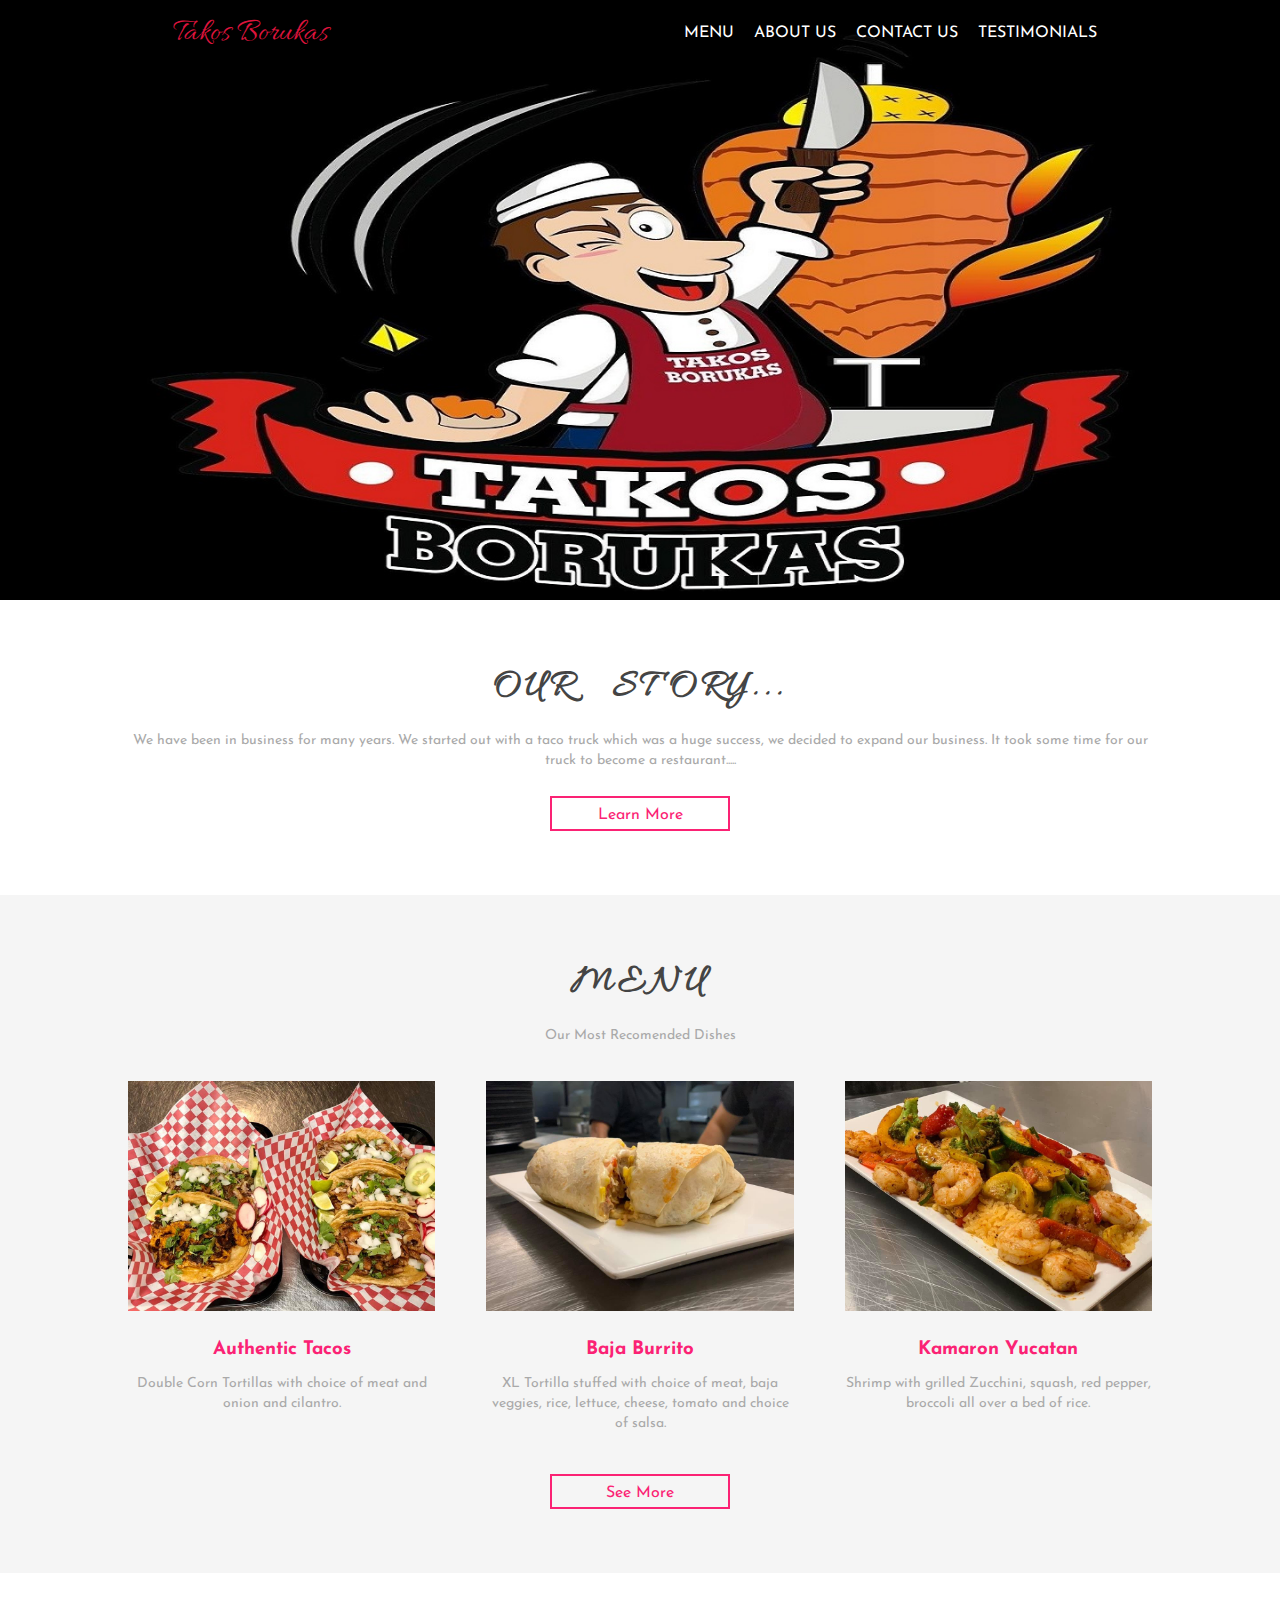
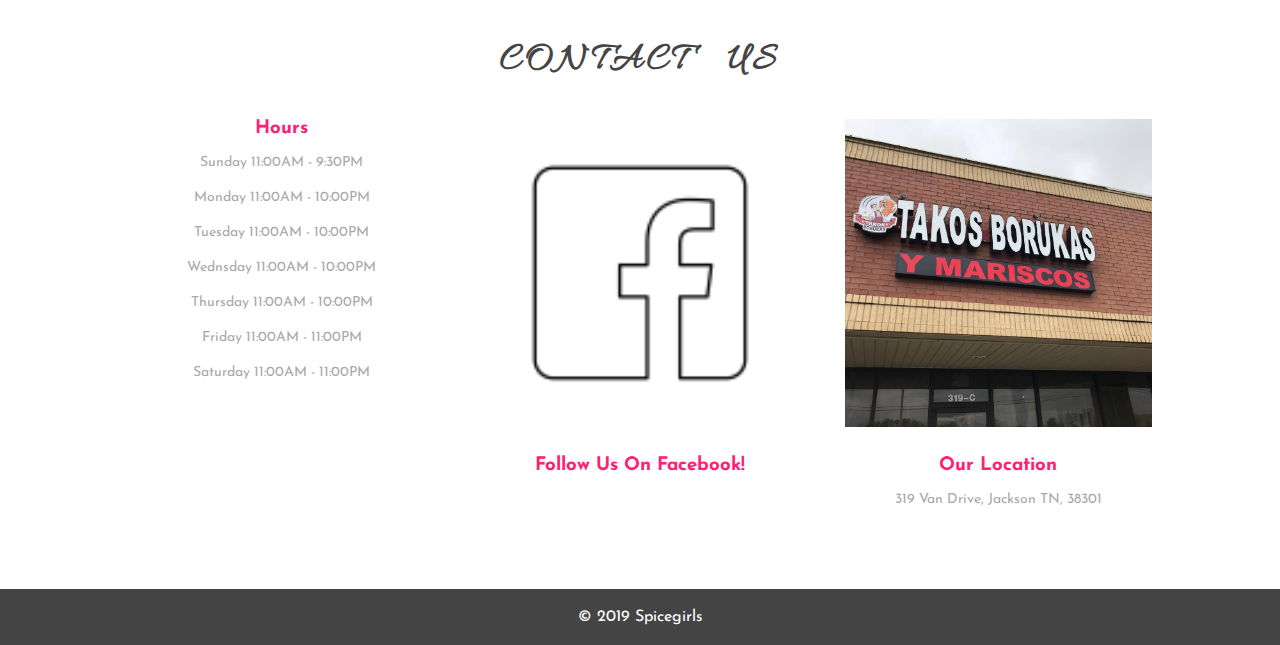
<file: index.html>
<!DOCTYPE html>
<html lang="en">
<head>
	<meta charset="utf-8">
 <meta name="viewport" content="width=device-width, initial-scale=1">
 <meta name="keywords" content="mexican">
 <meta name="author" content="">
 <meta name="description" content="takos, mexican food">
	<title>Takos Borukas</title>
	<link rel="stylesheet" href="styles.css">
</head>
<body>

<div class="main_container" id="home">

	<div class="navbar">
		<div class="logo">
			<a href="#">Takos Borukas</a>
		</div>
		<div class="navbar_items">
			<ul>
				<li><a href="#services">Menu</a></li>
				<li><a href="#about">About Us</a></li>
				<li><a href="#contactus">Contact Us</a></li>
				<li><a href="testimonials.html">Testimonials</a></li>
			</ul>
		</div>
	</div>

	<div class="banner_image">
		<div class="banner_content">
		</div>
	</div>

	<div class="about" id="about">
		<h1 class="title">Our Story...</h1>
		<p>We have been in business for many years. We started out with a taco truck which was a huge success, we decided to expand our business. It took some time for our truck to become a restaurant.....</p>
		<div class="btn"><a href="About_Us.html">Learn More</a></div>
	</div>

	<div class="services" id="services">
		<h1 class="title">Menu</h1>
		<p>Our Most Recomended Dishes</p>
		<div class="diff_services">
			<div class="diff_services_item">
				<img src="images/IMG_0501.jfif" alt="service_image">
				<h3 class="sub_title">Authentic Tacos</h3>
				<p>Double Corn Tortillas with choice of meat and onion and cilantro.</p>
			</div>
			<div class="diff_services_item">
				<img src="images/IMG_0511.jfif" alt="service_image">
				<h3 class="sub_title">Baja Burrito</h3>
				<p>XL Tortilla stuffed with choice of meat, baja veggies, rice, lettuce, cheese, tomato and choice of salsa.</p>
			</div>
			<div class="diff_services_item">
				<img src="images/IMG_0515.jfif" alt="service_image">
				<h3 class="sub_title">Kamaron Yucatan</h3>
				<p>Shrimp with grilled Zucchini, squash, red pepper, broccoli all over a bed of rice.</p>
			</div>
		</div>
		<div class="btn"><a href="menu.html">See More</a></div>
	</div>
	<div class="contactus" id="contactus">
		<a href="contact us.html"><h1 class="title">Contact Us</h1></a>
		<div class="diff_services">
			<div class="diff_services_item">
				<h3 class="sub_title">Hours</h3>
				<p>Sunday 11:00AM - 9:30PM</p>
				<p>Monday 11:00AM - 10:00PM</p>
				<p>Tuesday 11:00AM - 10:00PM</p>
				<p>Wednsday 11:00AM - 10:00PM</p>
				<p>Thursday 11:00AM - 10:00PM</p>
				<p>Friday 11:00AM - 11:00PM</p>
				<p>Saturday 11:00AM - 11:00PM</p>
			</div>
			<div class="diff_services_item">
				<a href="https://www.facebook.com/takosborukas/"><img src="images/facebook.png" alt="service_image"></a>
				<h3 class="sub_title">Follow Us On Facebook!</h3>
			</div>
			<div class="diff_services_item">
				<img src="images/IMG_0513.jfif" alt="service_image">
				<h3 class="sub_title">Our Location</h3>
				<a href="https://goo.gl/maps/6BhwQtrrc4cGBMd5A"><p>319 Van Drive, Jackson TN, 38301</p></a>
			</div>
		</div>
	</div>



	<div class="footer">
		<a href="#">© 2019 Spicegirls</a>
	</div>



</div>

</body>
</html>
</file>
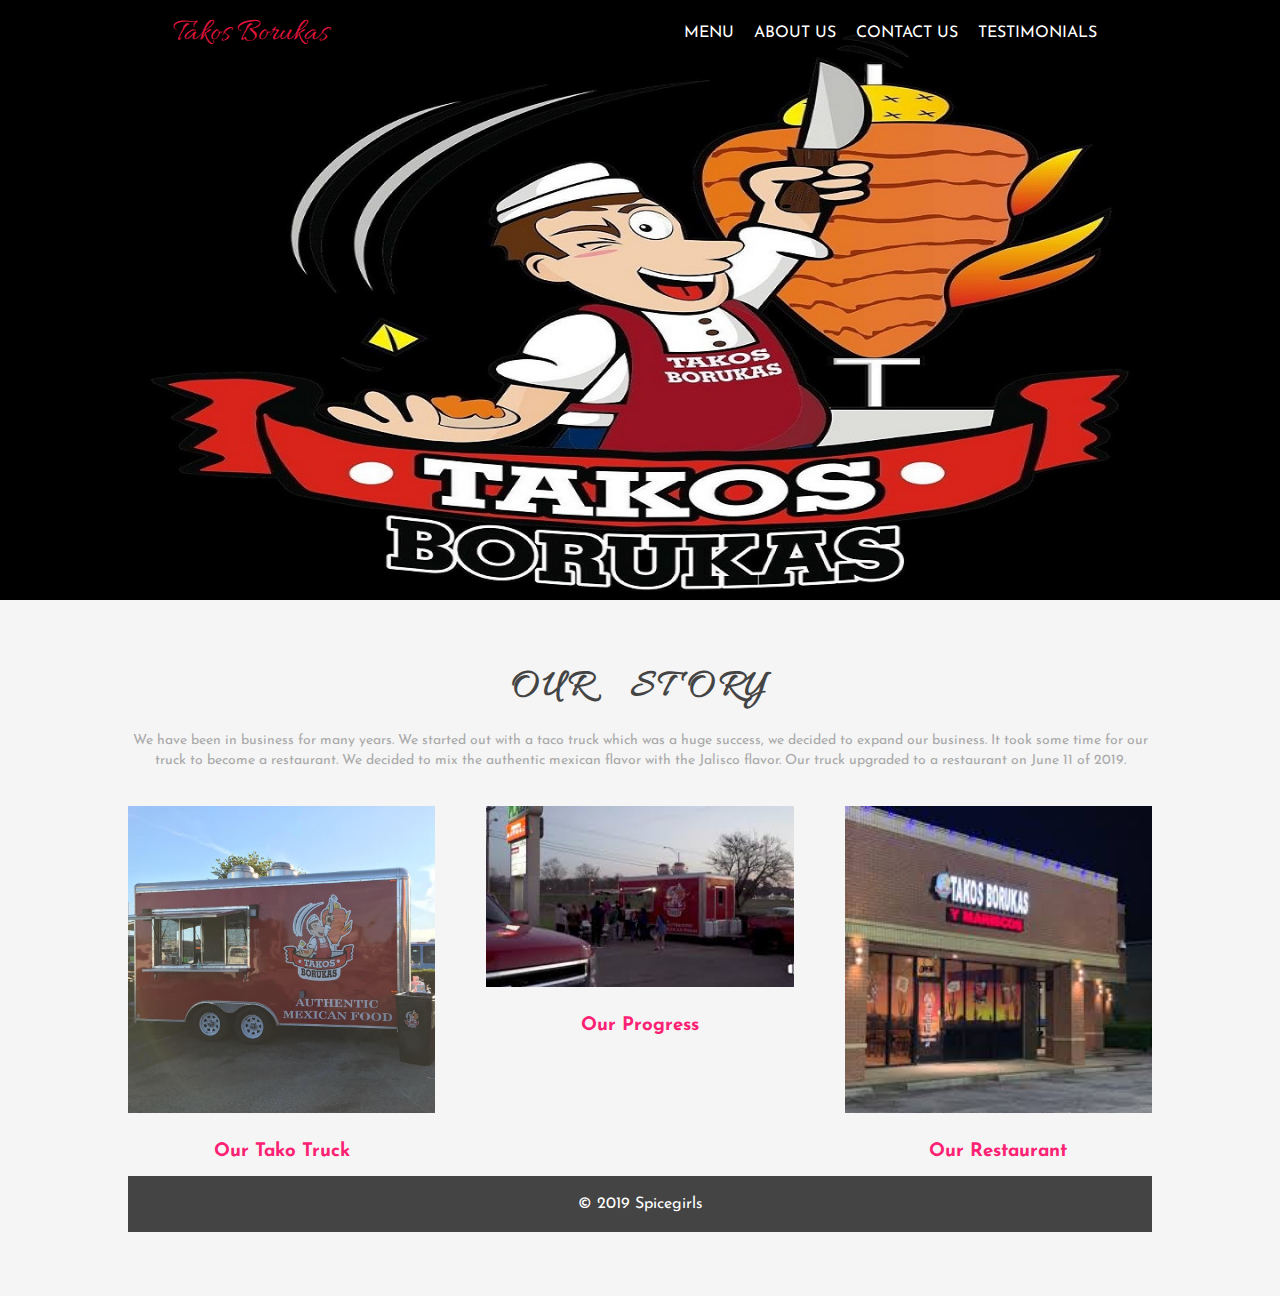
<file: About_Us.html>
<!DOCTYPE html>
<html lang="en">
<head>
	<meta charset="utf-8">
 <meta name="viewport" content="width=device-width, initial-scale=1">
 <meta name="keywords" content="about us">
 <meta name="author" content="">
 <meta name="description" content="takos Borukas">
	<title>Takos Borukas</title>
	<link rel="stylesheet" href="styles.css">
</head>
<body>

<div class="main_container" id="home">

	<div class="navbar">
		<div class="logo">
			<a href="index.html">Takos Borukas</a>
		</div>
		<div class="navbar_items">
			<ul>
				<li><a href="menu.html">Menu</a></li>
				<li><a href="About_Us.html">About Us</a></li>
				<li><a href="contact us.html">Contact Us</a></li>
				<li><a href="testimonials.html">Testimonials</a></li>
			</ul>
		</div>
	</div>

	<div class="banner_image">
		<div class="banner_content">
		</div>
	</div>
		<div class="services" id="services">
		<h1 class="title">Our Story</h1>
			<p>We have been in business for many years. We started out with a taco truck which was a huge success, we decided to expand our business. It took some time for our truck to become a restaurant. We decided to mix the authentic mexican flavor with the Jalisco flavor. Our truck upgraded to a restaurant on June 11 of 2019.</p>
		<div class="diff_services">
			<div class="diff_services_item">
				<img src="images/IMG_0516.jfif" alt="service_image">
				<h3 class="sub_title">Our Tako Truck</h3>
			</div>
			<div class="diff_services_item">
				<img src="images/download.jfif" alt="service_image">
				<h3 class="sub_title">Our Progress</h3>
			</div>
			<div class="diff_services_item">
				<img src="images/descarga.jfif" alt="service_image">
				<h3 class="sub_title">Our Restaurant</h3>
			</div>
		</div>

	<div class="footer">
		<a href="#">© 2019 Spicegirls</a>
	</div>


</body>
</html>
</file>
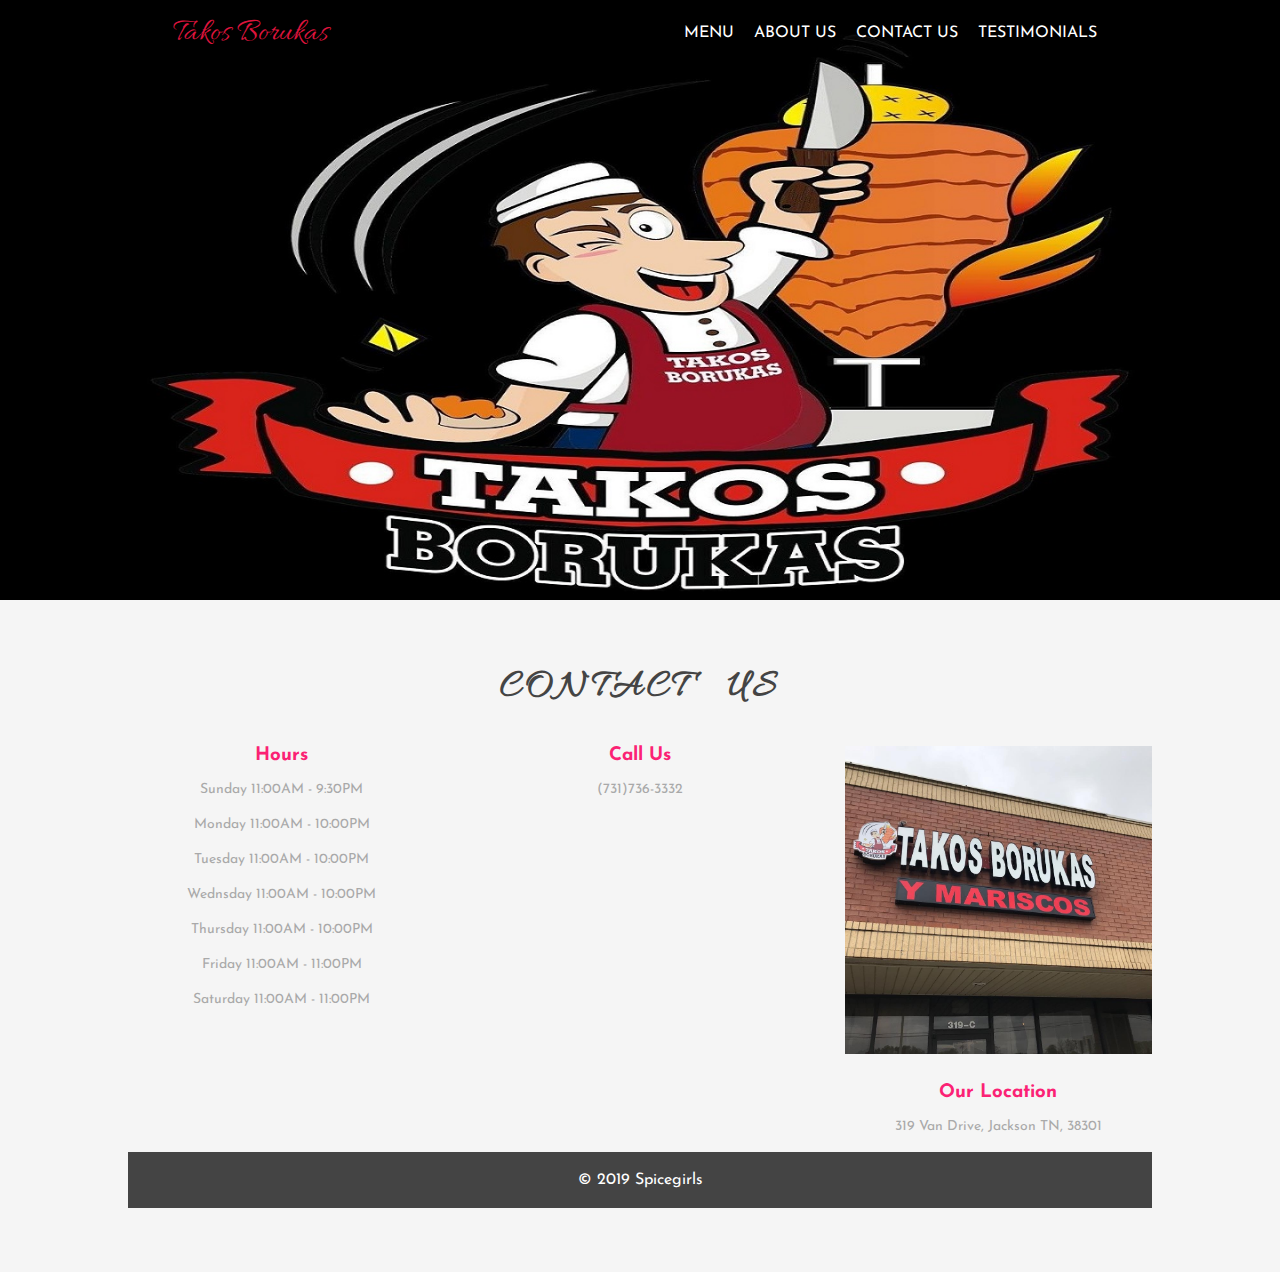
<file: contact us.html>
<!DOCTYPE html>
<html lang="en">
<head>
	<meta charset="utf-8">
 <meta name="viewport" content="width=device-width, initial-scale=1">
 <meta name="keywords" content="contact">
 <meta name="author" content="">
 <meta name="description" content="jackson tennessee">
	<title>Takos Borukas</title>
	<link rel="stylesheet" href="styles.css">
</head>
<body>

<div class="main_container" id="home">

	<div class="navbar">
		<div class="logo">
			<a href="index.html">Takos Borukas</a>
		</div>
		<div class="navbar_items">
			<ul>
				<li><a href="menu.html">Menu</a></li>
				<li><a href="About_Us.html">About Us</a></li>
				<li><a href="contact us.html">Contact Us</a></li>
				<li><a href="testimonials.html">Testimonials</a></li>
			</ul>
		</div>
	</div>

	<div class="banner_image">
		<div class="banner_content">
		</div>
	</div>
		<div class="services" id="services">
		<h1 class="title">Contact Us</h1>
		<div class="diff_services">
			<div class="diff_services_item">
				<h3 class="sub_title">Hours</h3>
				<p>Sunday 11:00AM - 9:30PM</p>
				<p>Monday 11:00AM - 10:00PM</p>
				<p>Tuesday 11:00AM - 10:00PM</p>
				<p>Wednsday 11:00AM - 10:00PM</p>
				<p>Thursday 11:00AM - 10:00PM</p>
				<p>Friday 11:00AM - 11:00PM</p>
				<p>Saturday 11:00AM - 11:00PM</p>
			</div>
			<div class="diff_services_item">
				<h3 class="sub_title">Call Us</h3>
				<a href="tel:731-736-3332"><p>(731)736-3332</p></a>
			</div>
			<div class="diff_services_item">
				<img src="images/IMG_0513.jfif" alt="service_image">
				<h3 class="sub_title">Our Location</h3>
				<a href="https://goo.gl/maps/6BhwQtrrc4cGBMd5A"><p>319 Van Drive, Jackson TN, 38301</p></a>
			</div>
		</div>


	<div class="footer">
		<a href="#">© 2019 Spicegirls</a>
	</div>

</body>
</html>
</file>
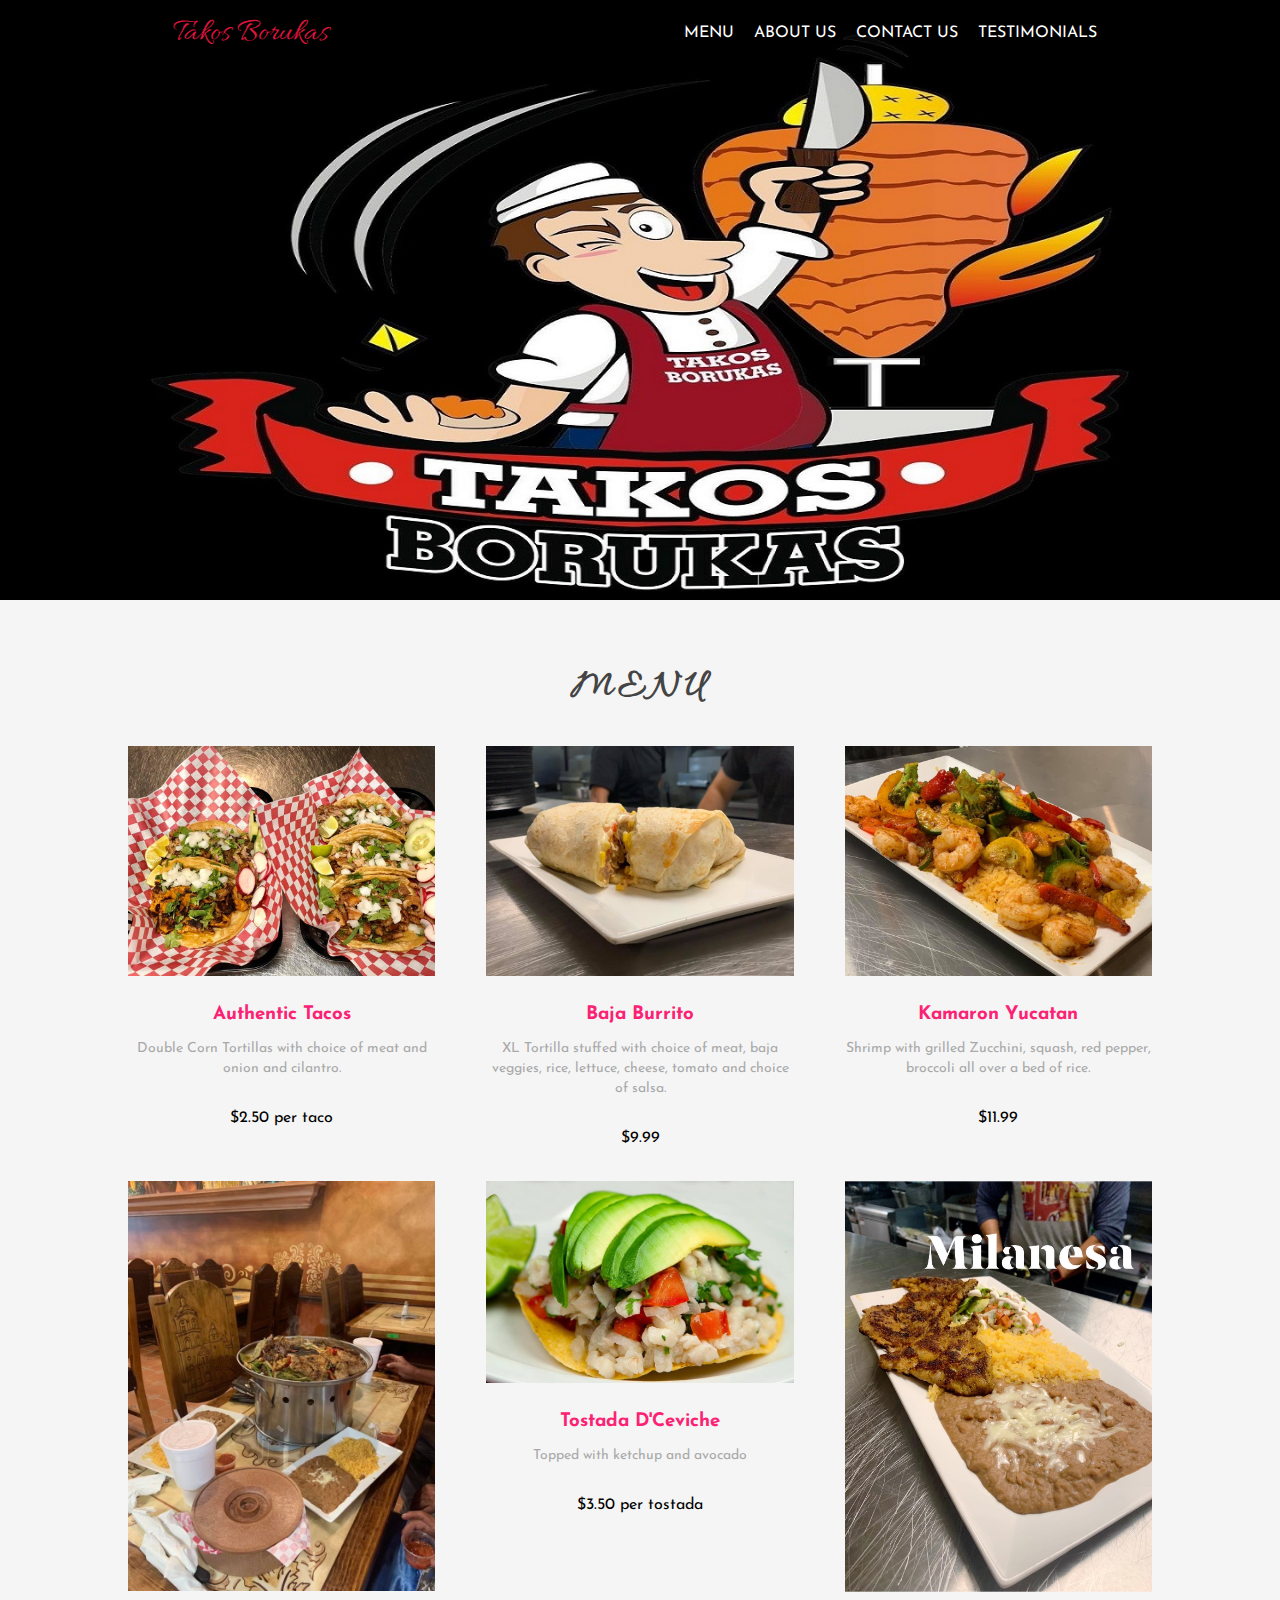
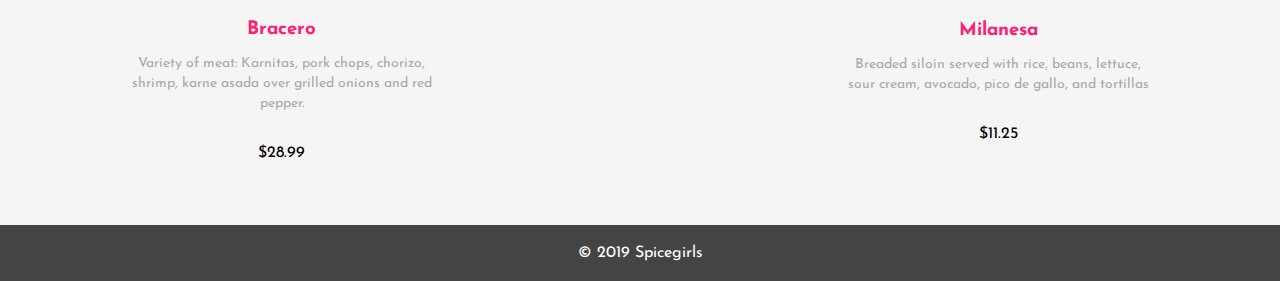
<file: menu.html>
<!DOCTYPE html>
<html lang="en">
<head>
	<meta charset="utf-8">
 <meta name="viewport" content="width=device-width, initial-scale=1">
 <meta name="keywords" content="menu">
 <meta name="author" content="">
 <meta name="description" content="menu">
	<title>Takos Borukas</title>
	<link rel="stylesheet" href="styles.css">
</head>
<body>

<div class="main_container" id="home">

	<div class="navbar">
		<div class="logo">
			<a href="index.html">Takos Borukas</a>
		</div>
		<div class="navbar_items">
			<ul>
				<li><a href="menu.html">Menu</a></li>
				<li><a href="About_Us.html">About Us</a></li>
				<li><a href="contact us.html">Contact Us</a></li>
				<li><a href="testimonials.html">Testimonials</a></li>
			</ul>
		</div>
	</div>

	<div class="banner_image">
		<div class="banner_content">
		</div>
	</div>
	<div class="services" id="services">
		<h1 class="title">Menu</h1>
		<div class="diff_services">
			<div class="diff_services_item">
				<img src="images/IMG_0501.jfif" alt="service_image">
				<h3 class="sub_title">Authentic Tacos</h3>
				<p>Double Corn Tortillas with choice of meat and onion and cilantro.</p><br> $2.50 per taco</br>
			</div>
			<div class="diff_services_item">
				<img src="images/IMG_0511.jfif" alt="service_image">
				<h3 class="sub_title">Baja Burrito</h3>
				<p>XL Tortilla stuffed with choice of meat, baja veggies, rice, lettuce, cheese, tomato and choice of salsa.</p><br> $9.99</br>
			</div>
			<div class="diff_services_item">
				<img src="images/IMG_0515.jfif" alt="service_image">
				<h3 class="sub_title">Kamaron Yucatan</h3>
				<p>Shrimp with grilled Zucchini, squash, red pepper, broccoli all over a bed of rice.</p><br> $11.99</br>
			</div>
		</div>
		<div class="diff_services">
			<div class="diff_services_item">
				<img src="images/IMG_0509.jfif" alt="service_image">
				<h3 class="sub_title">Bracero</h3>
				<p>Variety of meat: Karnitas, pork chops, chorizo, shrimp, karne asada over grilled onions and red pepper.</p><br> $28.99</br>
			</div>
			<div class="diff_services_item">
				<img src="images/IMG_0508.jfif" alt="service_image">
				<h3 class="sub_title">Tostada D'Ceviche</h3>
				<p>Topped with ketchup and avocado</p><br> $3.50 per tostada</br>
			</div>
			<div class="diff_services_item">
				<img src="images/IMG_0510.jfif" alt="service_image">
				<h3 class="sub_title">Milanesa</h3>
				<p>Breaded siloin served with rice, beans, lettuce, sour cream, avocado, pico de gallo, and tortillas</p><br> $11.25</br>
			</div>



	</div>
	      		</div>

	      	</div>
	</nav>
	<div class="container">
	<div class="row">



	</div>
	<div class="footer">
		<a href="#">© 2019 Spicegirls</a>
	</div>
</body>
</html>
</file>
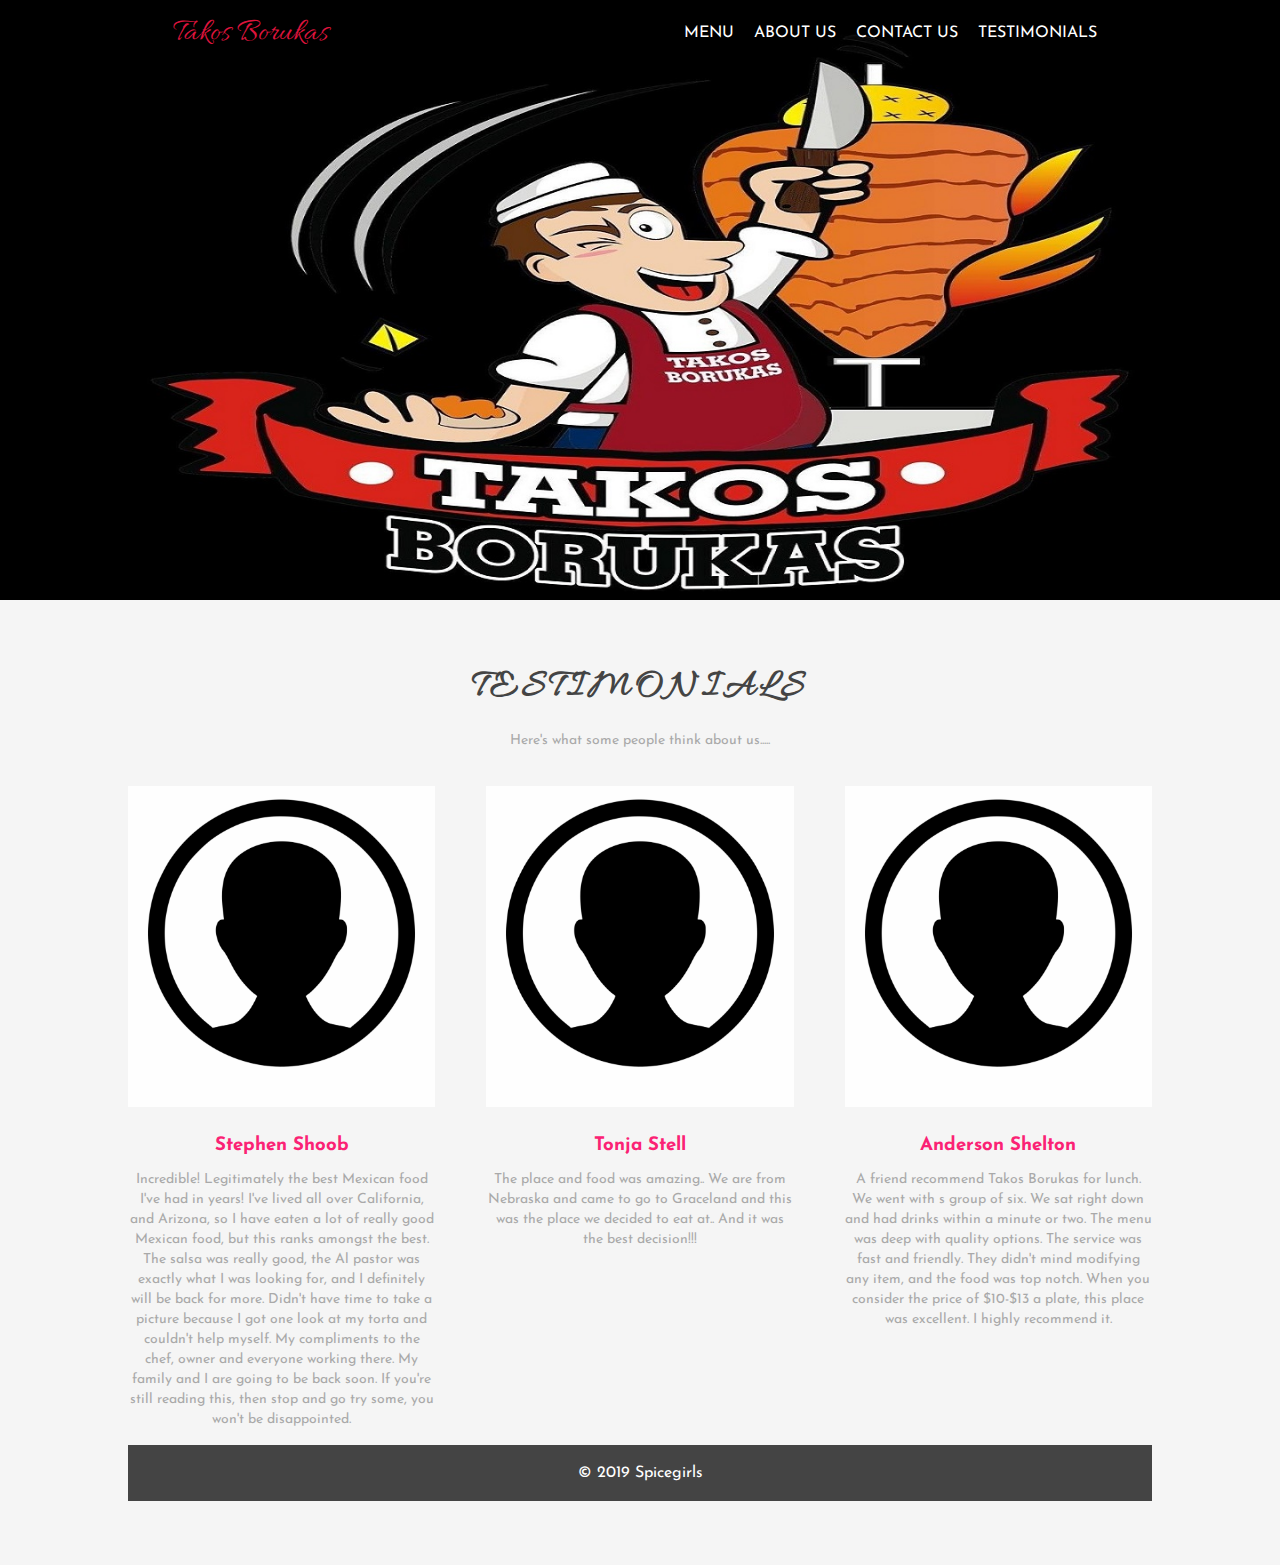
<file: testimonials.html>
<!DOCTYPE html>
<html lang="en">
<head>
	<meta charset="utf-8">
 <meta name="viewport" content="width=device-width, initial-scale=1">
 <meta name="keywords" content="reviews, testimonials">
 <meta name="author" content="">
 <meta name="description" content="reviews, testimonials">
	<title>Takos Borukas</title>
	<link rel="stylesheet" href="styles.css">
</head>
<body>

<div class="main_container" id="home">

	<div class="navbar">
		<div class="logo">
			<a href="index.html">Takos Borukas</a>
		</div>
		<div class="navbar_items">
			<ul>
				<li><a href="menu.html">Menu</a></li>
				<li><a href="About_Us.html">About Us</a></li>
				<li><a href="contact us.html">Contact Us</a></li>
				<li><a href="testimonials.html">Testimonials</a></li>
			</ul>
		</div>
	</div>

	<div class="banner_image">
		<div class="banner_content">
		</div>
	</div>
		<div class="services" id="services">
		<h1 class="title">Testimonials</h1>
			<p>Here's what some people think about us.....</p>
		<div class="diff_services">
			<div class="diff_services_item">
				<img src="images/shadow.png" alt="service_image">
				<h3 class="sub_title">Stephen Shoob</h3>
				<p>Incredible! Legitimately the best Mexican food I've had in years!
I've lived all over California, and Arizona, so I have eaten a lot of really good Mexican food, but this ranks amongst the best. The salsa was really good, the Al pastor was exactly what I was looking for, and I definitely will be back for more.
Didn't have time to take a picture because I got one look at my torta and couldn't help myself.
My compliments to the chef, owner and everyone working there. My family and I are going to be back soon. If you're still reading this, then stop and go try some, you won't be disappointed.</p>
			</div>
			<div class="diff_services_item">
				<img src="images/shadow.png" alt="service_image">
				<h3 class="sub_title">Tonja Stell</h3>
				<p>The place and food was amazing.. We are from Nebraska and came to go to Graceland and this was the place we decided to eat at.. And it was the best decision!!!</p>
			</div>
			<div class="diff_services_item">
				<img src="images/shadow.png" alt="service_image">
				<h3 class="sub_title">Anderson Shelton</h3>
				<p>A friend recommend Takos Borukas for lunch. We went with s group of six. We sat right down and had drinks within a minute or two. The menu was deep with quality options. The service was fast and friendly. They didn't mind modifying any item, and the food was top notch. When you consider the price of $10-$13 a plate, this place was excellent. I highly recommend it.</p>
			</div>
		</div>


	<div class="footer">
		<a href="#">© 2019 Spicegirls</a>
	</div>

</body>
</html>
</file>
<file: styles.css>
@import url('https://fonts.googleapis.com/css?family=Allura|Josefin+Sans');

*{
	margin: 0;
	padding: 0;
	box-sizing: border-box;
	outline: none;
	list-style: none;
	text-decoration: none;
	font-family: 'Josefin Sans', sans-serif;
}

h1.title{
	margin-bottom: 20px;
	color: #444444;
	font-family: 'Allura', cursive;
	text-transform: uppercase;
	font-size: 38px;
	word-spacing: 25px;
	letter-spacing: 5px;
}

p{
	margin-bottom: 15px;
	font-size: 14px;
	line-height: 20px;
	color: #a9a9a9;
}

.btn a {
    width: 180px;
    height: 35px;
    line-height: 35px;
    border: 2px solid #fb2274;
    color: #fb2274;
    display: block;
    margin: 25px auto 0;
    text-align: center;
}

.main_container{
	position: relative;
}

/* Navigation Bar */
.navbar{
	width: 100%;
	height: 65px;
	position: absolute;
	display: flex;
	justify-content: space-around;
	align-items: center;
}

.logo a{
	font-family: 'Allura', cursive;
	font-size: 32px;
	color: #DC143C;
}

.navbar_items ul{
	display: flex;
}

.navbar_items ul li{
	margin: 0 10px;
}

.navbar_items ul li a{
	text-transform: uppercase;
	color: #fff;
}

/* banner_image */
.banner_image{
	background: url('images/background.jfif') no-repeat top center;
	background-size: cover;
	width: 100%;
	height: 600px;
	display: flex;
	justify-content: center;
	align-items: center;
}

.banner_content{
	text-align: center;
	color: #fff;
}

.banner_content h1{
	text-transform: uppercase;
	line-height: 38px;
	margin-bottom: 15px;
}

.banner_content h1 span{
	color: #fb2274;
}


/* About */
.about,
.services,
.contactus,
.ourteam{
	text-align: center;
	padding: 5% 10%;
}

/* Services */
.services{
	background: #f5f5f5;
}

.diff_services {
    margin-top: 35px;
    display: flex;
    justify-content: space-between;
}

.diff_services .diff_services_item {
    width: 30%;
}

.diff_services .diff_services_item img {
    width: 100%;
    margin-bottom: 25px;
}

.diff_services .diff_services_item h3 {
    color: #fb2274;
    margin-bottom: 15px;
}

/* Contact us */
.form_wrapper .form_input{
	margin-bottom: 15px;
}

.form_wrapper .form_input input[type="text"]{
	width: 250px;
	padding: 12px 20px;
	border: 1px solid #ccc;
}

.form_wrapper .form_input textarea{
	width: 250px;
	padding: 12px 20px;
	height: 80px;
	resize: none;
	border: 1px solid  #ccc;
}

/* footer */
.footer{
	width: 100%;
	text-align: center;
	background: #444444;
	padding: 20px 0;
}

.footer a{
	color: #fff;
}



@media (max-width: 720px){

	.navbar{
		height: auto;
		flex-direction: column;
	}

	.logo{
		margin-bottom: 25px;
	}

	.navbar_items ul{
		flex-direction: column;
		text-align: center;
	}

	.navbar_items ul li{
		margin-bottom:5px;
	}

	.banner_content{
		margin-top: 35px;
	}

}


/* arrow */
.arrow{
	position: fixed;
	bottom: 25px;
	right: 25px;
	width: 40px;
	height: 40px;
	line-height: 50px;
	text-align: center;
	cursor: pointer;
	background: #fb2274;
	border-radius: 50%;
	display: none;
}

.arrow img{
	width: 20px;
	height: 20px;
	z-index: 1;
}
</file>
